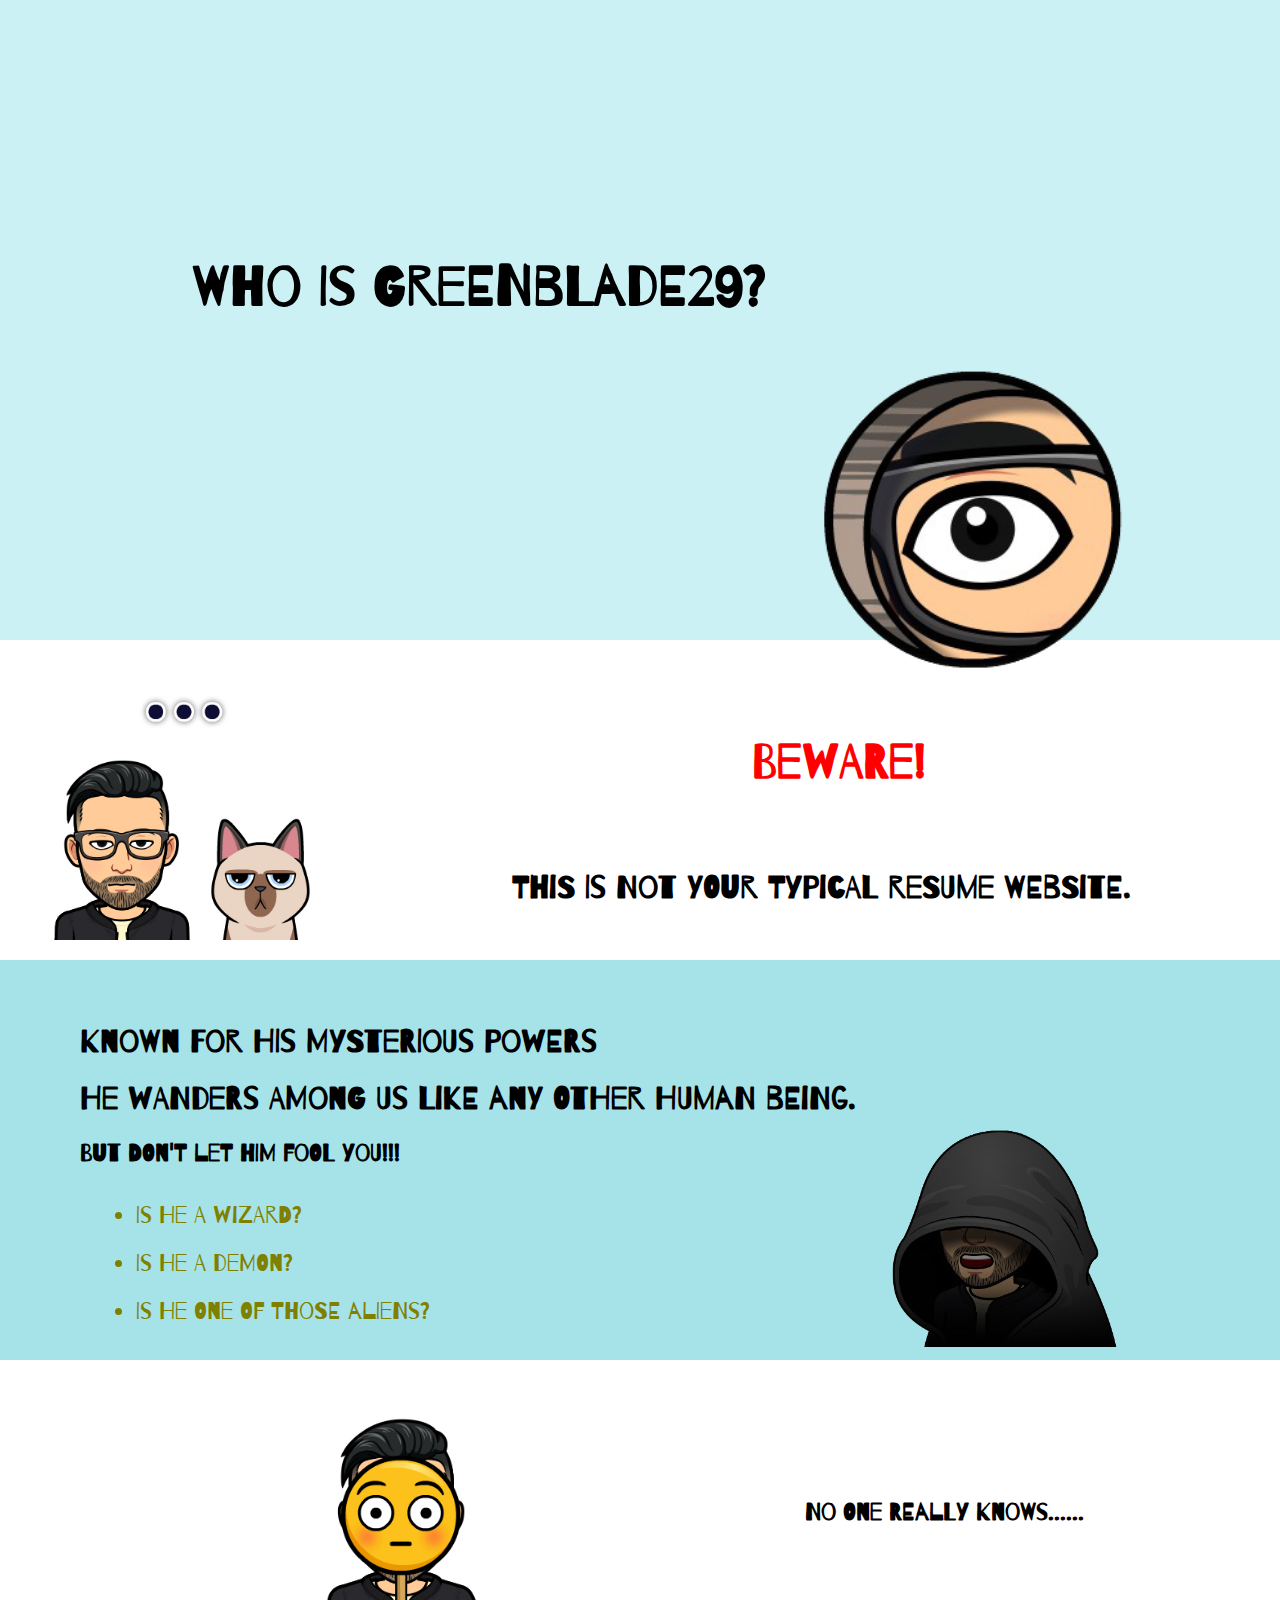
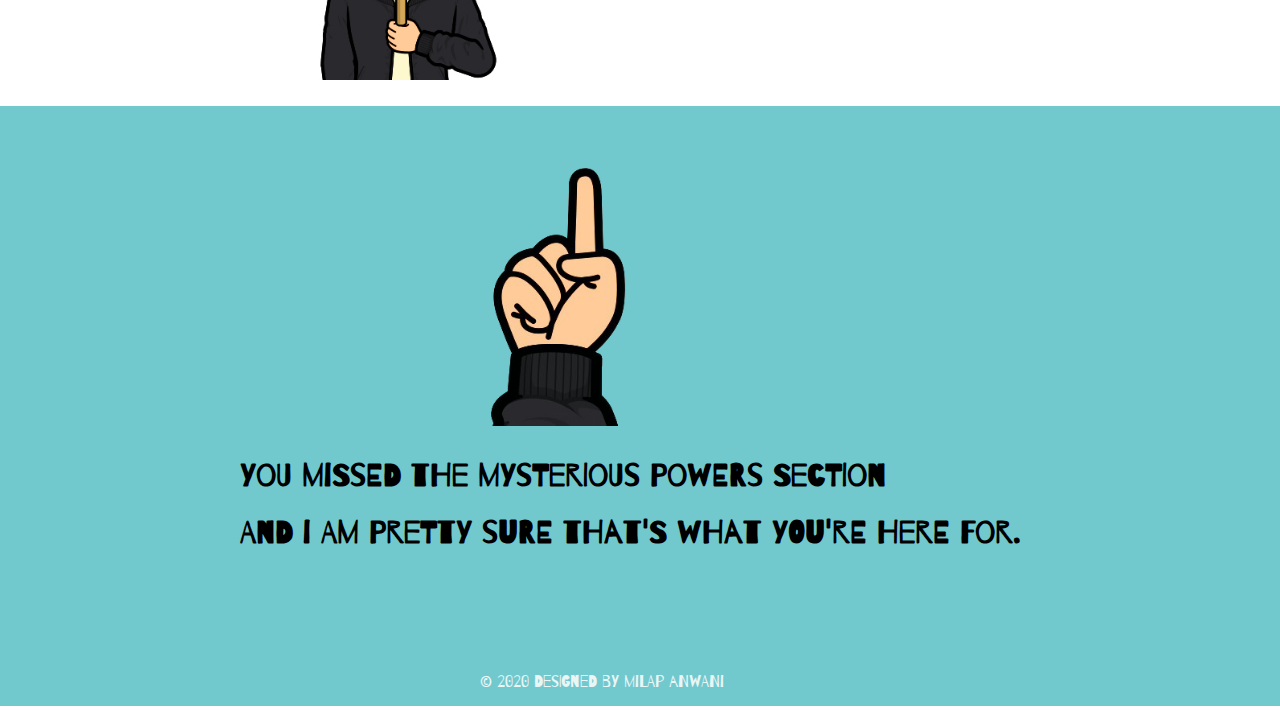
<file: index.html>
<!DOCTYPE html>
<html lang="en" dir="ltr">

<head>
  <meta charset="utf-8">
  <title>Milap Anwani</title>
  <link rel="stylesheet" href="css/styles.css">
  <link rel="stylesheet" href="https://fonts.googleapis.com/css?family=Barrio">
  <link rel="icon" href="favicon.ico">
</head>

<body>
  <div class="top-container">
    <h1 class="heading-text">Who is GreenBlade29?</h1>
    <img class="peephole" src="images/peephole.png" alt="peephole-img">
  </div>
  <div class="container-1">
    <img src="images/nope.jpeg" alt="nope" height="300rem">
    <div class="beware">
       <h1>Beware!</h1>
    </div>
    <h1 class="warning-text">This is not your typical resume website.</h1>
  </div>
  <div class="container-2">
    <h1 class="mystery">Known for his <a href="powers.html" class="powers-link">mysterious powers</a></h1>
    <h1 class="mystery">He wanders among us like any other human being.</h1>
    <h2 class="fool">But don't let him fool you!!!</h2>
    <img class="sneaky" src="images/sneaky.png" alt="sneaky-img">
    <ul class="questions">
      <li>Is he a wizard?</li>
      <li>Is he a demon?</li>
      <li>Is he one of those aliens?</li>
    </ul>
  </div>
  <div class="container-3">
    <img class="hide" src="images/hide.jpeg" alt="hide-img">
     <h2 class="no-one">No one really knows......</h2>
  </div>
  <div class="last">
    <img class="the-end" src="images/up.png" alt="the end">
    <h1 class="end-text">You missed the mysterious powers section</h1>
    <h1 class="end-text">And I am pretty sure that's what you're here for.</h1>
    <p class="copyright">© 2020 Designed by Milap Anwani</p>
  </div>
</body>

</html>
</file>
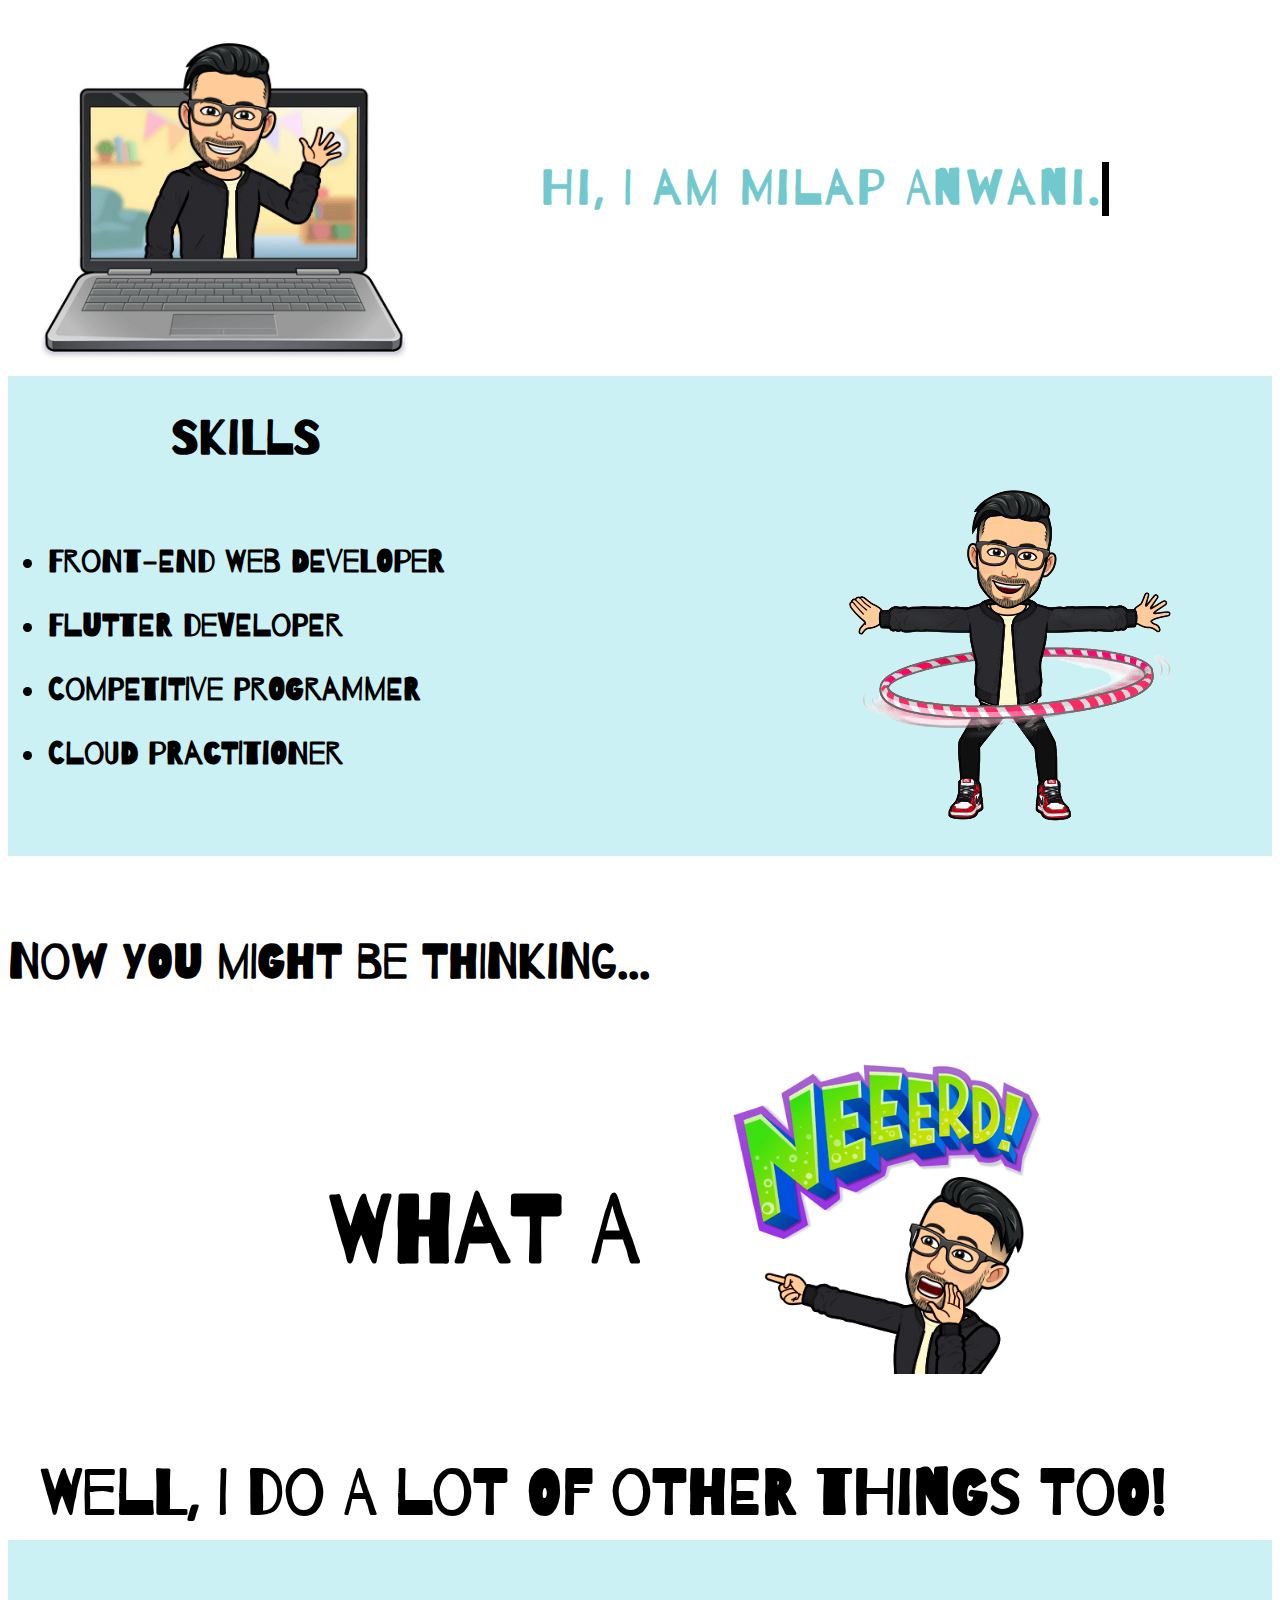
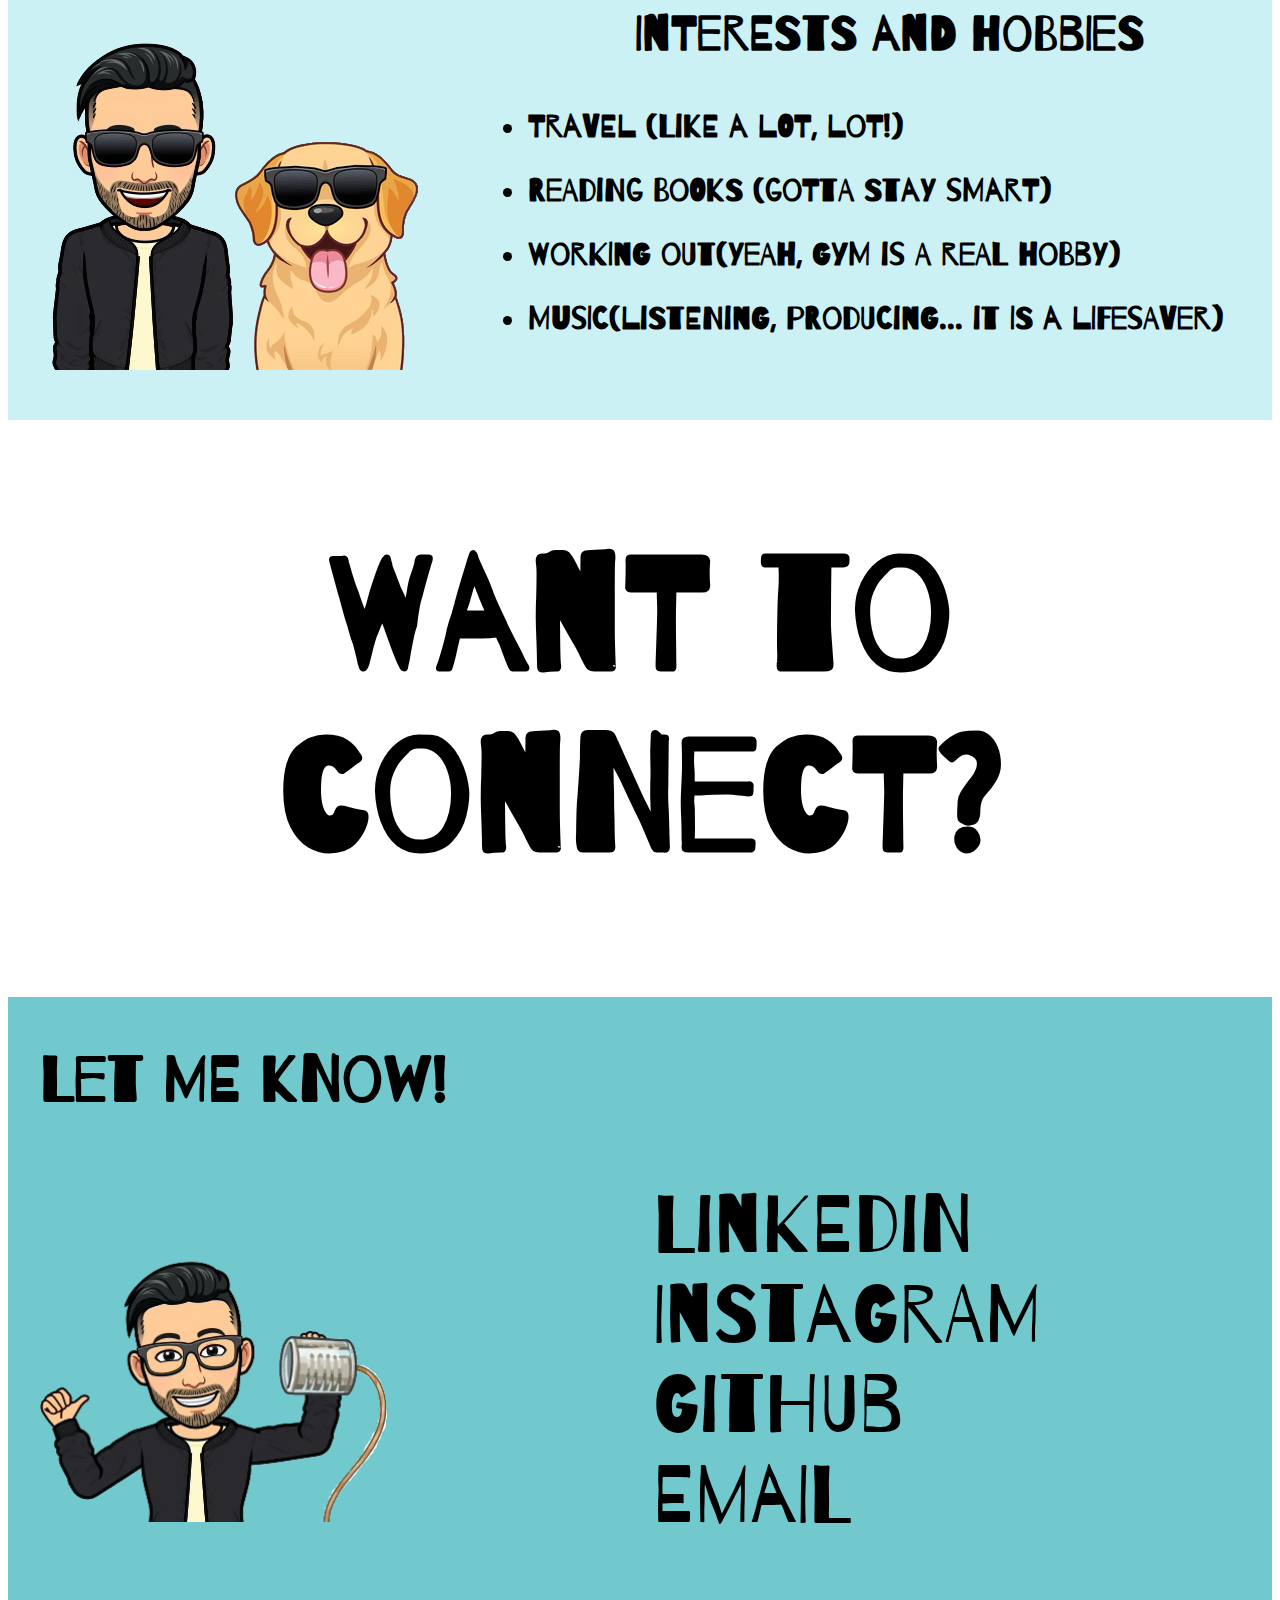
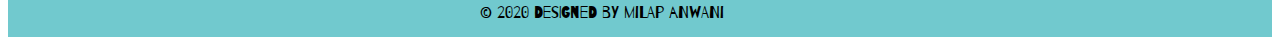
<file: powers.html>
<!DOCTYPE html>
<html lang="en" dir="ltr">
  <head>
    <meta charset="utf-8">
    <link rel="stylesheet" href="css/official-page.css">
    <link rel="icon" href="favicon.ico">
    <link rel="stylesheet" href="https://fonts.googleapis.com/css?family=Barrio">
    <title>Official Page</title>
  </head>
  <body>
    <div class="top-container">
          <img class="hey" src="images/hi.jpeg" alt="Hey-img">
          <h1 class="typewriter">Hi, I am Milap Anwani.</h1>
    </div>
    <div class="Skillset">
      <img class="skills-img" src="images/Skills.png" alt="skills-cartoon">
      <h1 class="skills-title">Skills</h1>
      <ul class="skills-list">
        <li>Front-End Web Developer</li>
        <li>Flutter Developer</li>
        <li>Competitive Programmer</li>
        <li>Cloud Practitioner</li>
      </ul>
    </div>
    <div class="what-a-nerd">
      <h1 class="nerd-text">Now you might be thinking...</h1>
      <h1 class="what-a">What a </h1>
      <img class="nerd-img" src="images/nerd.jpeg" alt="nerd">
      <h1 class="end-of-what">Well, I do a lot of other things too!</h1>
    </div>
    <div class="Interests">
      <img class="cool" src="images/cool.png" alt="cool-img">
      <h1 class="interests-title">Interests and Hobbies</h1>
      <ul class="interests-list">
        <li>Travel (like a lot, lot!)</li>
        <li>Reading books (Gotta stay smart)</li>
        <li>Working out(Yeah, gym is a real hobby)</li>
        <li>Music(listening, producing... it is a lifesaver)</li>
      </ul>
    </div>
    <div class="connect-container">
      <h1>Want to connect?</h1>
    </div>
    <div class="last-container">
    <h2 class="let-me">Let me Know!</h2>
      <img class="connect-img" src="images/connect.png" alt="connect">
      <div class="footer-links">
        <a class="links" href="https://www.linkedin.com/in/milap-anwani-2b732b1aa/">LinkedIn</a>
        <a class="links" href="https://www.instagram.com/anwanified">Instagram</a>
        <a class="links" href="https://github.com/greenblade29">Github</a>
        <a class="links" href="mailto:iib2019029@iiita.ac.in">Email</a>
      </div>
        <p class="copyright">© 2020 Designed by Milap Anwani</p>
    </div>
  </body>
</html>
</file>
<file: css/styles.css>
body {
  font-family: "Barrio", sans-serif;
  margin: 0;
  overflow-x: hidden;
}

h1 {
  margin-top: 0;
}

.top-container {
  background-color: #cbf1f5;
  display: block;
  font-size: 1.75rem;
  height: 40rem;
}

.heading-text{
  left: 15%;
  position: relative;
  top: 40%;
}

.peephole {
  position: relative;
  left: 45rem;
  top: 10rem;
  height: 80%;
}

.container-1{
   padding-left: 2rem;
   height: 20rem;
}

.beware{
  color: red;
  font-size: 1.5rem;
  position: relative;
  left: 45rem;
  bottom: 13rem;
}

.warning-text {
  bottom: 10rem;
  display: block;
  left: 30rem;
  font-size: 2rem;
  font-weight: bold;
  position: relative;
}

.container-2 {
  background-color: #a6e3e9;
  height: 400px;
}

.mystery{
  display: block;
  font-size: 2rem;
  position: relative;
  left: 5rem;
  top: 4rem;
  font-weight: bold;
}

.fool{
  font-size: 1.5rem;
  position: absolute;
  left: 5rem;
  top: 70rem;
  display: inline-block;
  font-weight: bold;
}

.questions{
  color: Olive;
  position: absolute;
  top: 73rem;
  left: 6rem;
  line-height: 2;
  font-size: 1.5rem;
  font-weight: lighter;
}

.sneaky{
  display: inline-block;
  height: 15rem;
  position: relative;
  left: 55rem;
  top:2rem;
}

.powers-link:visited{
  text-decoration: none;
  color: black;
}

.powers-link:link{
  text-decoration: none;
  color:black;
}


.powers-link:hover{
  text-decoration: none;
  color: red;
}

.hide{
  height: 20rem;
  display: inline-block;
  position: relative;
  left: 15rem;
}

.no-one{
  display: inline-block;
  position: relative;
  left: 30rem;
  bottom: 10rem;
}

.last {
  background-color: #71c9ce;
  height: 600px;
}

.the-end{
  display: block;
  height: 20rem;
  position: relative;
  left: 25rem;
  padding-bottom: 2rem;
}

.end-text{
  position: relative;
  left: 15rem;
}

.copyright {
color: #EAF6F6;
font-size: 1rem;
position: relative;
left: 30rem;
padding: 20px 0;
top: 5rem;
}
</file>
<file: css/official-page.css>
body{
  max-width: 100%;
  overflow-x: hidden;
  font-family: "Barrio";
}

.top-container{
  height: 23rem;
}
.hey{
  display: inline-block;
  position: relative;
  height: 23rem;
  left: 2rem;
}

.typewriter{
  color: #71c9ce;
  font-size: 3rem;
  display: inline-block;
  overflow: hidden;
  position: relative;
  left: 10rem;
  bottom: 10rem;
  border-right: .15em solid black;
   white-space: nowrap;
   margin: 0 auto;
   letter-spacing: .08em;
   animation:
    typing 3.5s steps(50, end),
    blink-caret .5s step-end infinite;
}

@keyframes typing {
  from { width: 0 }
  to { width: 46% }
}

/* The typewriter cursor effect */
@keyframes blink-caret {
  from, to { border-color: transparent }
  50% { border-color: black }
}

.Skillset{
  background-color: #cbf1f5;
  height:30rem;
}

.skills-img{
  position: relative;
  left: 50rem;
  top: 3rem;
}

.skills-title{
  display: inline-block;
  position: relative;
  font-size: 3rem;
  bottom: 20rem;
  right: 15rem;
}

.skills-list{
  position: relative;
  font-size: 2rem;
  font-weight: bold;
  line-height: 2;
  bottom: 20rem;
}

.nerd-text{
  font-size: 3rem;
  position: relative;
  top: 3rem;
}

.what-a{
  font-size: 6rem;
  display: inline-block;
  position: relative;
  left:20rem;
  bottom: 2rem;
}

.nerd-img{
  display: inline-block;
  height: 20rem;
  position: relative;
  left:25rem;
  top: 5rem;
}

.end-of-what{
  font-size: 4rem;
  position: relative;
  left:2rem;
  top: 2rem;
}

.Interests{
  background-color: #cbf1f5;
  height:30rem;
}

.cool{
  display: inline-block;
  position: relative;
  top:2rem;
  left: 2rem;
}

.interests-title{
  display: inline-block;
  position: relative;
  font-size: 3rem;
  left: 14rem;
  bottom: 18rem;
}

.interests-list{
  position: relative;
  font-size: 2rem;
  font-weight: bold;
  line-height: 2;
  bottom: 20rem;
  left: 30rem;
}

.connect-container{
  font-size: 5rem;
  text-align: center;
}

.last-container{
  background-color: #71c9ce;
  height: 40rem;
}

.let-me{
  font-size: 4rem;
  position: relative;
  top: 3rem;
  left:2rem;
}

.footer-links{
  display: inline-block;
  position: relative;
  left: 15rem;
}

.links:visited{
  display: block;
  text-decoration: none;
  font-size: 5rem;
  color: black;
}

.links:link{
  display: block;
  text-decoration: none;
  font-size: 5rem;
  color: black;
}

.links:hover{
  display: block;
  text-decoration: none;
  font-size: 5rem;
  color: red;
}

.connect-img{
  height: 25rem;
  position: relative;
}

.copyright {
color: black;
font-size: 1rem;
display: block;
position: absolute;
top: 198rem;
left: 30rem;
padding: 20px 0;
}
</file>
